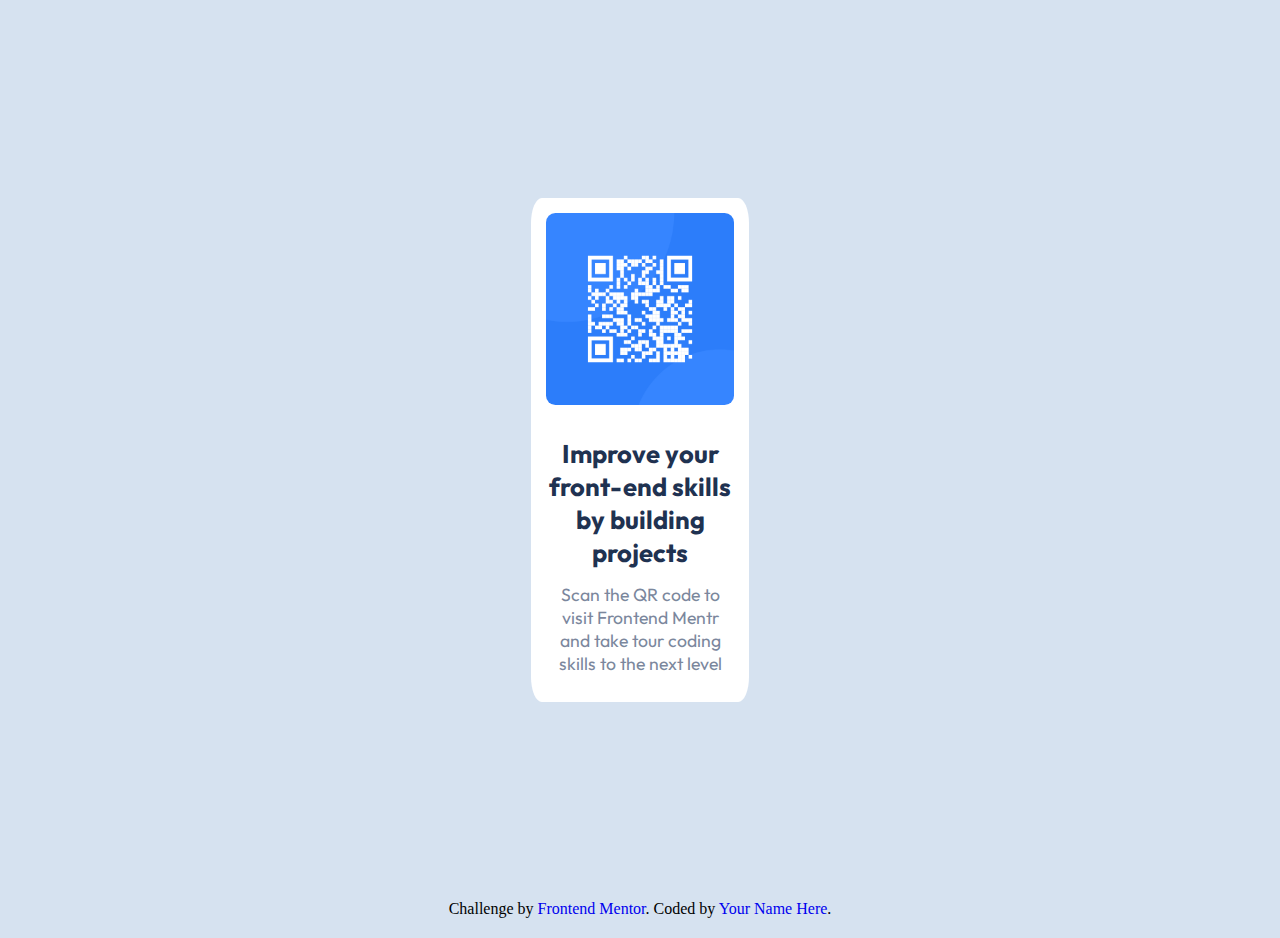
<file: 01-QRcode/index.html>
<!DOCTYPE html>
<html lang="en">

<head>
    <meta charset="UTF-8">
    <meta http-equiv="X-UA-Compatible" content="IE=edge">
    <meta name="viewport" content="width=device-width, initial-scale=1.0">
    <link rel="stylesheet" href="style.css">
    <link rel="preconnect" href="https://fonts.googleapis.com">
    <link rel="preconnect" href="https://fonts.gstatic.com" crossorigin>
    <link href="https://fonts.googleapis.com/css2?family=Outfit:wght@400;700&display=swap" rel="stylesheet">
    <title>QRcode challenge</title>
</head>

<body>

</body>
<div class="container">
    <div class="card">
        <header class="image">
            <img src="images/image-qr-code.png" alt="QRcode">
        </header>
        <section class="content">
            <div class="title">
                <span class="main_title">Improve your front-end skills by building projects</span>
            </div>
            <div class="info">
                <span class="sub_title">Scan the QR code to visit Frontend Mentr and take tour coding skills to the next
                    level</span>
            </div>

        </section>
    </div>


</div>

<footer>
    <div class="attribution">
        Challenge by <a href="https://www.frontendmentor.io?ref=challenge" target="_blank">Frontend Mentor</a>.
        Coded by <a href="#">Your Name Here</a>.
    </div>
</footer>

</html>
</file>
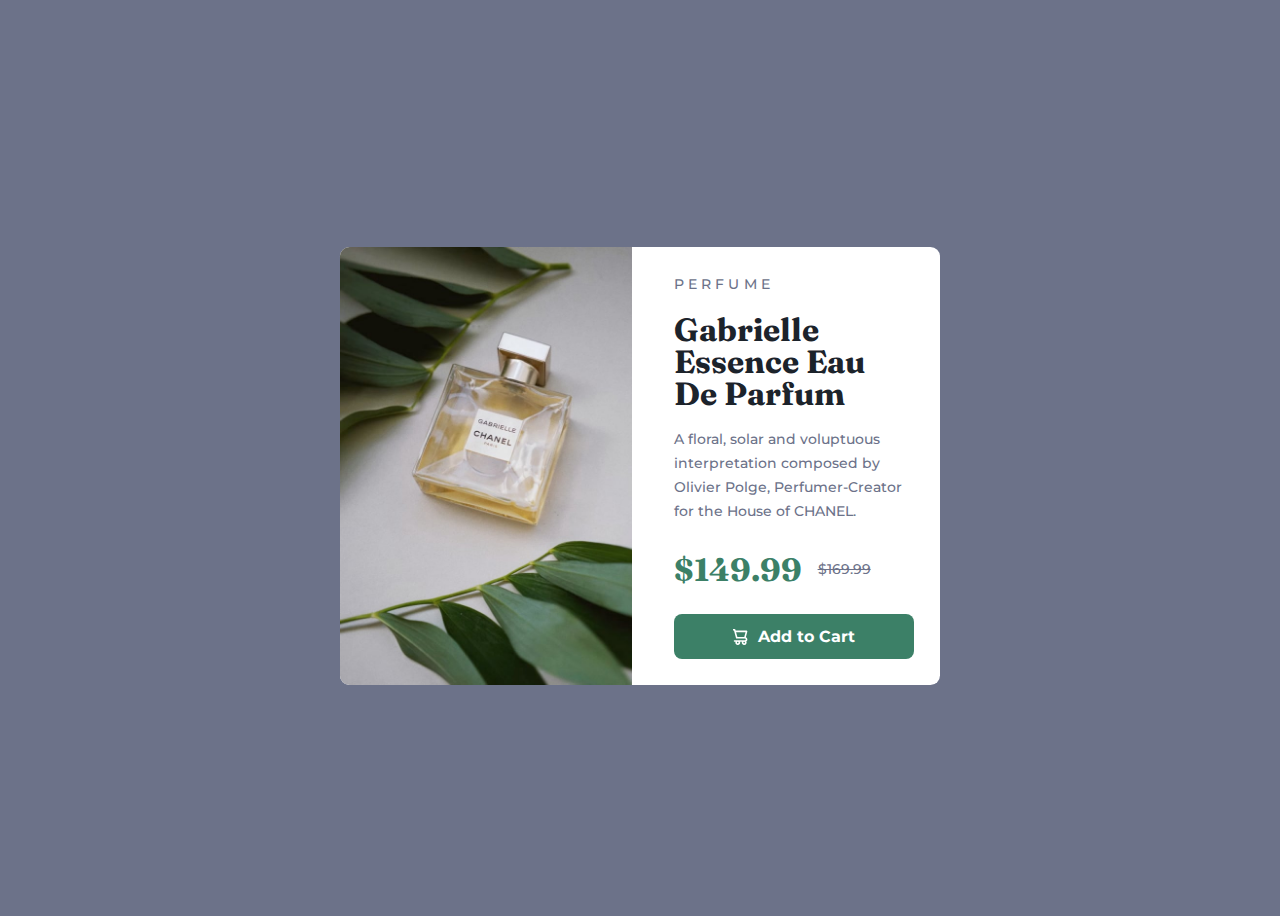
<file: 02-Product-card/index.html>
<!DOCTYPE html>
<html lang="en">

<head>
    <meta charset="UTF-8">
    <meta name="viewport" content="width=device-width, initial-scale=1.0">
    <!-- displays site properly based on user's device -->

    <link rel="icon" type="image/png" sizes="32x32" href="./images/favicon-32x32.png">
    <link rel="preconnect" href="https://fonts.googleapis.com">
    <link rel="preconnect" href="https://fonts.gstatic.com" crossorigin>
    <link href="https://fonts.googleapis.com/css2?family=Montserrat:wght@500;700&display=swap" rel="stylesheet">
    <link rel="preconnect" href="https://fonts.googleapis.com">
    <link rel="preconnect" href="https://fonts.gstatic.com" crossorigin>
    <link href="https://fonts.googleapis.com/css2?family=Fraunces:wght@700&display=swap" rel="stylesheet">
    <link rel="stylesheet" href="style.css">

    <title>Frontend Mentor | Product preview card component</title>

</head>

<body>
    <main>
        <article class="product">
            <picture class="product__img">
                <source srcset="images/image-product-desktop.jpg" media="(min-width: 36rem)" />
                <img src="images/image-product-mobile.jpg" alt="Gabrielle Essence Eau De Parfum">
            </picture>
            <div class="product__content">
                <p class="product__category">Perfume</p>

                <h1 class="product__title">Gabrielle Essence Eau De Parfum</h1>
                <p>
                    A floral, solar and voluptuous interpretation composed by Olivier Polge,
                    Perfumer-Creator for the House of CHANEL.</p>

                <div class="flex-group">
                    <p class=" product__price">$149.99</p>
                    <p class="product__original-price"><s>$169.99</s></p><!--Add span for text readers-->
                </div>



                <button class="button" data-icon="Shopping-Cart">Add to Cart</button>

            </div>


        </article>

    </main>



</body>

</html>
</file>
<file: 02-Product-card/style.css>
:root {
    --color-primary:hsl(158, 36%, 37%);
    --color-hover:hsl(158, 87%, 9%);
    --color-secondary: hsl(30, 38%, 92%);

    --color-neutral-dark :hsl(212, 21%, 14%);
    --color-neutral-medium :hsl(228, 12%, 48%);
    --color-neutral-light :hsl(0, 0%, 100%);

    --ff-mons: 'Montserrat', sans-serif;
    --ff-weird: 'Fraunces', serif;

    --fontw-regular: 500;
    --fontw-bold : 700;
}
*, *::before, *::after {
    box-sizing: border-box;
  }
  /*
    2. Remove default margin
  */
  * {
    margin: 0;
  }
  /*
    3. Allow percentage-based heights in the application
  */
  html, body {
    height: 100%;
  }
  /*
    Typographic tweaks!
    4. Add accessible line-height
    5. Improve text rendering
  */
  body {
    line-height: 1.7;
    -webkit-font-smoothing: antialiased;
  }
  /*
    6. Improve media defaults
  */
  img, picture, video, canvas, svg {
    display: block;
    max-width: 100%;
  }
  /*
    7. Remove built-in form typography styles
  */
  input, button, textarea, select {
    font: inherit;
  }
  /*
    8. Avoid text overflows
  */
  p, h1, h2, h3, h4, h5, h6 {
    overflow-wrap: break-word;
  }
  /*
    9. Create a root stacking context
  */
  #root, #__next {
    isolation: isolate;
  }

  /*General*/
  body {
    font-family: var(--ff-mons);
    font-weight: var(--fontw-regular);
    font-size: 0.875rem;
    color: var(--color-neutral-medium);
    /*the body background to te required color make it hard to see the card*/
    background-color: var(--color-neutral-medium);
    /*To check later after learning more about drig layout*/
    display: grid;
    place-content: center;
    margin: 1rem;
  }
  h1 {
    line-height: 1;
  }
  /*Core styling*/
  .flex-group {
    display: flex;
    flex-wrap: wrap;
    gap: 1rem;
    align-items: center;
  }
  /*Product*/
  .product {
    max-width: 37.5rem;
    display: grid;
    /*Setting variables for a better control on 
    the spacing/padding of the component*/
    --content-padding : 1.6rem;
    --content-spacing : 1rem;
    background-color: var(--color-neutral-light);
    border-radius:0.6rem;
    overflow: hidden;
  }
   /*
  Media queries for desktop version
  */
  @media screen and (min-width: 36rem) {
    .product {
      grid-template-columns: 1fr 1fr;
      gap: 1rem;
    }
      /*Not convinced ,both grid and flex box on the 
    .product class on the media query created a white space under the img*/

    /* .product {
      display: flex;  
      
    }
    .product__img {
      flex-grow: 1;
}
    .product__content {
      flex-grow: 1;
} */
  }


  .product__content {
    padding: var(--content-padding);
    display: grid;
    gap: var(--content-spacing);
  }
  .product__category {
    text-transform: uppercase;
    font-family: var(--ff-mons);
    font-size: 14px;
    letter-spacing: 0.3em;
  }
  .product__title {
    font-size: 2rem;
    font-weight: var(--fontw-bold);
    font-family: var(--ff-weird);
    color: var(--color-neutral-dark);
  }
  .product__price {
    font-size: 2rem;
    font-family: var(--ff-weird);
    color: var(--color-primary);
    font-weight: var(--fontw-bold);
  }
  .button {
    font-weight: var(--fontw-bold);
    font-size: 1rem;
    font-family: var(--ff-mons);
    cursor: pointer;
    color: var(--color-neutral-light);
    background-color: var(--color-primary);
    padding: 0.5rem 0.75rem;
    border-radius: 0.5rem;
    border: none;/*none or 0 look it up*/
    display: flex;
    flex-direction: row;
    justify-content: center;
    align-items: center;
    gap: 0.6rem;
  }
  .button:is(:hover, :focus) {
    background-color: var(--color-hover);
  }
  .button[data-icon="Shopping-Cart"]::before {
content: '';
width: 15px;
height: 16px;
background-image: url(images/icon-cart.svg);
  }
</file>
<file: 01-QRcode/style.css>
/*Reset*/
body {
    margin: 0;
    padding: 0;
    box-sizing: border-box;
    background-color: hsl(212, 45%, 89%);
}
/* html {
    font-size: 62.8%;
} */

/*Globals*/
a {
    text-decoration: none;
}
/*Container*/
.container {
    
    width: 100%;
    height: 100vh;
    display: flex;
    justify-content: center;
    align-items: center;
    flex-direction: column;
}
/*Card*/
.card {
    background-color: hsl(0, 0%, 100%);
    border-radius: 5%;
    width: 17%;
    box-sizing: border-box;
    display: flex;
    flex-direction: column;
    justify-content: center;
    align-items: center;
    row-gap: 20px;
    /* border: 2px solid black; */
    padding: 15px;
}
.image img {
    width: 100%;
    height: 100%;
    border-radius: 5%;
}
footer {
    align-self: end;
}
.content {
    text-align: center;
}
.span {
    margin-bottom: 50px;
}
.title {
    margin: 10px 0;
    padding: 2px;
}
.main_title {
    font-size: 1.6rem;
   font-family: 'Outfit', sans-serif;
   font-weight: 700;
   color: hsl(218, 44%, 22%);
}
.info {
    margin: 10px 0;
    padding: 2px;
}
.sub_title {
    font-size: 1.1rem;
    font-family: 'Outfit', sans-serif;
    font-weight: 400;
    color: hsl(220, 15%, 55%);
}
footer {
    text-align: center;
}
.attribution {
    margin-bottom: 20px;
}
</file>
